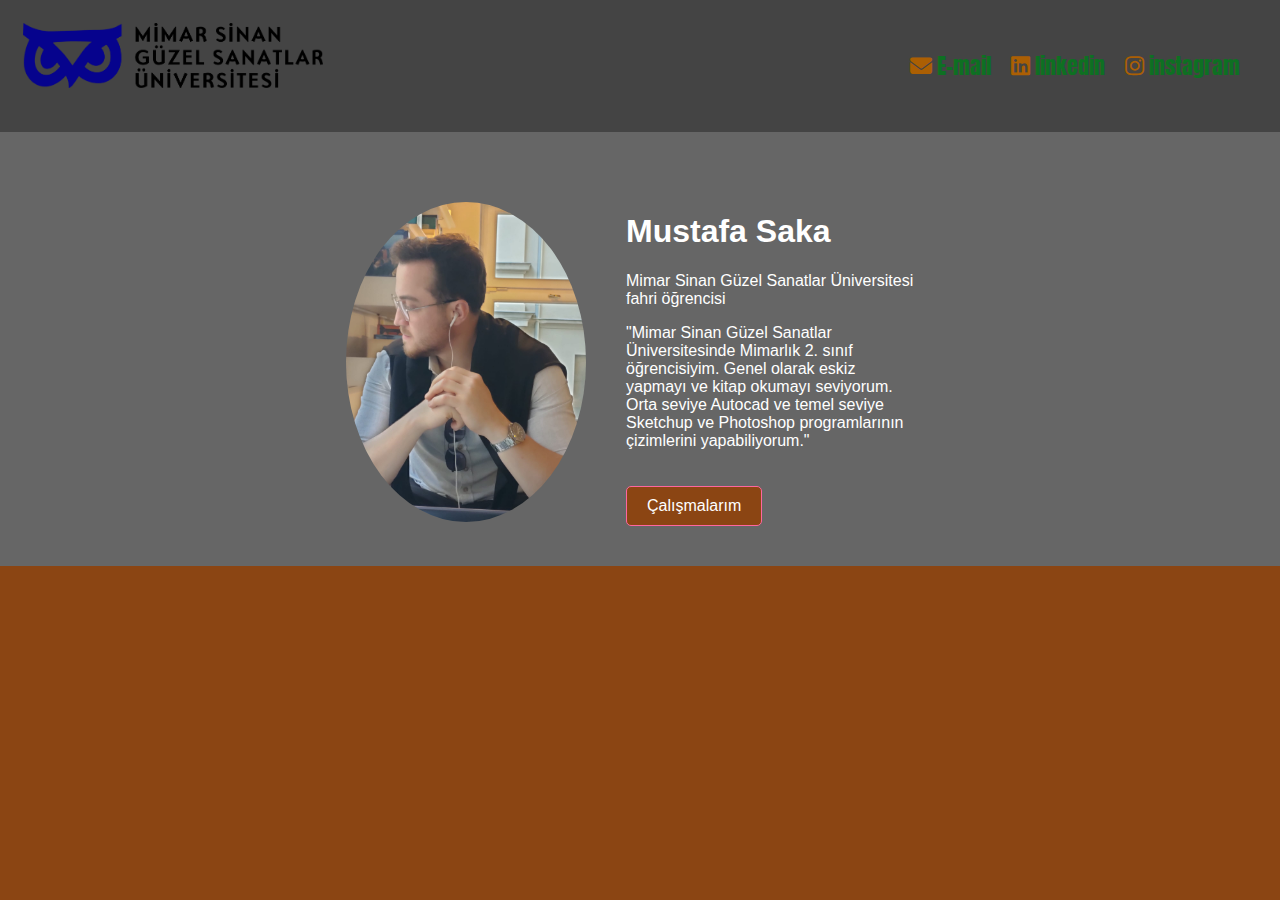
<file: index.html>
<!DOCTYPE html>
<html lang="en">

<head>
    <meta charset="UTF-8">
    <meta name="viewport" content="width=device-width, initial-scale=1.0">
    <title>Portföy/mustafa saka</title>
    <link rel="stylesheet" href="styles.css">

    <link rel="preconnect" href="https://fonts.googleapis.com">
    <link rel="preconnect" href="https://fonts.gstatic.com" crossorigin>
    <link href="https://fonts.googleapis.com/css2?family=Anton&family=Pacifico&family=Raleway:ital,wght@1,100&family=Rubik+Bubbles&display=swap" rel="stylesheet">

    <link rel="icon" href="home.png">

    <link rel="stylesheet" href="https://cdnjs.cloudflare.com/ajax/libs/font-awesome/6.5.1/css/all.min.css">
</head>

<body>
    <div class="top-container">
        <div class="left-side">
            <img src="MSGSU_Logo_2.png" alt="Logo" class="logo">
            <!-- Diğer içerikler buraya gelecek -->
        </div>

        <div class="email-container">
            <div class="email" data-tooltip="E-posta göndermek için tıklayın">
                <i class="fa-solid fa-envelope"></i>
                <a href="https://mail.google.com/mail/u/2/#inbox?compose=GTvVlcRwRfHsHKJfFbNtJDDflxrhbFKHSnwKjVlkftzhVLwJNzptmHBCDGxSvgKFDsmPdgCWcmFDw">E-mail</a>
            </div>

            <div class="email" data-tooltip="LinkedIn profilimi ziyaret edin">
                <i class="fa-brands fa-linkedin"></i>
                <a href="https://tr.linkedin.com/">linkedin</a>
            </div>

            <div class="email" data-tooltip="Instagram hesabımı ziyaret edin">
                <i class="fa-brands fa-instagram"></i>
                <a href="https://www.instagram.com/">instagram</a>
            </div>
        </div>
    </div>

    <div class="bottom-container">
        <div class="profile-info-container">
            <img src="musti.jpeg" alt="Profil Resmi" class="profile-image">
            <div class="profile-text">
                <h1>Mustafa Saka</h1>
                <p>Mimar Sinan Güzel Sanatlar Üniversitesi fahri öğrencisi</p>
                <p>"Mimar Sinan Güzel Sanatlar Üniversitesinde Mimarlık 2. sınıf öğrencisiyim. 
                    Genel olarak eskiz yapmayı ve kitap okumayı seviyorum. 
                    Orta seviye Autocad ve temel seviye Sketchup ve Photoshop programlarının çizimlerini yapabiliyorum."
                </p>
                <a href="works.html" class="work">Çalışmalarım</a>
            </div>
        </div>
    </div>

</body>

</html>
</file>
<file: styles.css>
i {
    color: rgb(171, 95, 3);
    font-size: 22px;
}

a {
    font-size: 22px;
    color: rgb(14, 112, 34);
    text-decoration: none;
}

.email-container {
    text-align: right;
    color: #fff;
    display: flex;
}

.email {
    margin-right: 20px;
    font-family: "Anton", sans-serif;
    display: flex;
    align-items: center;
}

.email i {
    margin-right: 5px;
    font-size: 22px;
    color: rgb(171, 95, 3);
}

.email a {
    font-size: 22px;
    color: rgb(14, 112, 34);
    text-decoration: none;
}


.info{
    
    text-align: center;
    font-size: 30px;
   width: 500px;
   margin-left: 500px;
   font-family: "Pacifico" ,sans-serif ;

}


img{
    margin-top: 1%;
    margin-left: 1%;
  }

.work {
    background-color: rgb(231, 56, 56);
    margin-left: auto; /* Otomatik hizalama, diğer öğelerden bağımsız olarak */
    margin-right: auto; /* Otomatik hizalama, diğer öğelerden bağımsız olarak */
    padding: 15px 30px;
    border: 1px solid rgb(255, 102, 158);
    border-radius: 15px;
    color: rgb(68, 33, 37);
    display: block; /* Butonun genişlik ve yükseklik değerlerini etkinleştirmek için */
    text-align: center; /* Metni ortala */
    text-decoration: none;
}

.work:hover {
    color: rgb(248, 71, 71);
    background-color: #212139;
}

/* styles.css */

body {
    background-color: #8B4513; /* Açık kahverengi */
    margin: 0;
    font-family: Arial, sans-serif;
}

.top-container {
    display: flex;
    justify-content: space-between;
    align-items: center;
    padding: 20px;
    background-color: #444; /* Üst kısmın arkaplan rengi, ihtiyaca göre ayarla */
}

.profile-info-container {
    overflow: hidden;
    width: 80%;
    max-width: 600px;
    display: flex;
    align-items: center;
    text-align: center;
    margin-top: 20px;
    color: #fff; /* Beyaz renk */
}

.profile-image {
    width: 40%; /* Profil resminin genişliği */
    height: auto;
    border-radius: 50%;
    margin-right: 20px; /* İhtiyaca göre ayarla */
}

.profile-text {
    width: 60%; /* Profil metni genişliği */
    padding: 20px;
    text-align: left; /* Metni sola hizala */
}

.logo {
    width: 300px; /* Logo genişliği */
    height: auto;
    margin-bottom: 20px; /* İhtiyaca göre ayarla */
}

.left-side {
    text-align: left;
    color: #fff; /* Beyaz renk */
}

.email-container {
    text-align: right;
    color: #fff; /* Beyaz renk */
}

.email:hover::after {
    content: attr(data-tooltip);
    display: block;
    position: absolute;
    top: 80px;
    right: 20px; /* Sağ üst köşe */
    background-color: #333;
    color: #fff;
    padding: 10px;
    z-index: 1;
}

.work {
    background-color: #8B4513; /* Butonun arkaplan rengi */
    color: #fff; /* Metin rengi */
    padding: 10px 20px;
    font-size: 16px;
    text-decoration: none;
    border-radius: 5px;
    margin-top: 20px;
    display: inline-block;
}

.bottom-container {
    display: flex;
    align-items: center;
    justify-content: center;
    flex-direction: column;
    padding: 20px;
    background-color: #666; /* Alt kısmın arkaplan rengi, ihtiyaca göre ayarla */
}
</file>
